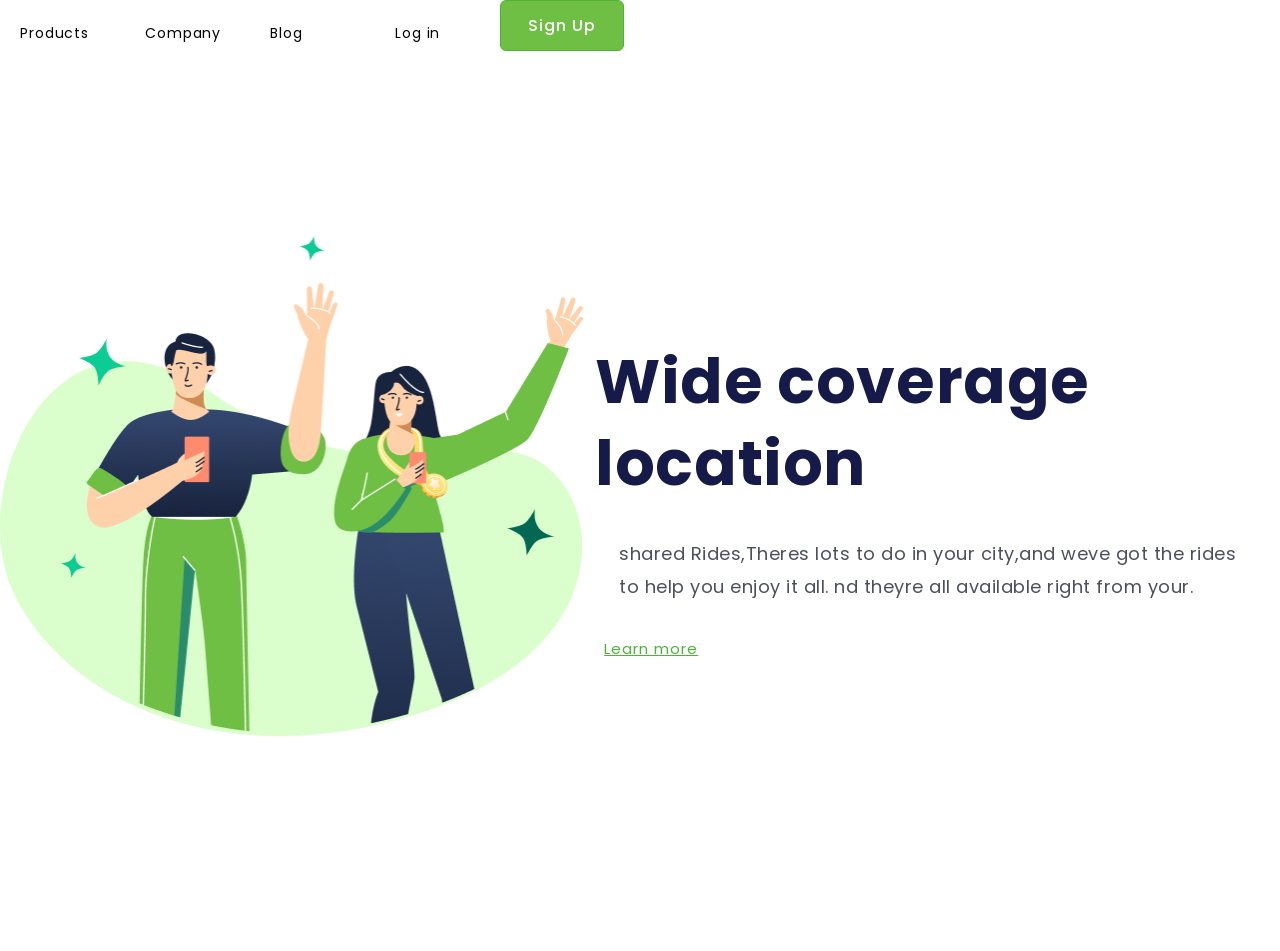
<file: DESAFIOCSS1/index.html>
<!DOCTYPE html>
<html lang="pt-br">

<head>
    <meta charset="UTF-8">
    <link rel="stylesheet" href="style.css">
    <title>DESAFIO CSS</title>
    <link rel="preconnect" href="https://fonts.googleapis.com">
    <link rel="preconnect" href="https://fonts.gstatic.com" crossorigin>
    <link
        href="https://fonts.googleapis.com/css2?family=Poppins:ital,wght@0,100;0,200;0,300;0,400;0,500;0,600;0,700;0,800;0,900;1,100;1,200;1,300;1,400;1,500;1,600;1,700;1,800;1,900&display=swap"
        rel="stylesheet">
</head>

<body>


    <header>
        <a class="link-header">Products</a>
        <a class="link-header">Company</a>
        <a class="link-header">Blog</a>
        <a class="link-header">Log in</a>
        <button class="button-header">Sign Up</button>
    </header>


    <main>

        <img src="./imgcssestd.png" alt="wide-coverage" class="logo-image">

        <section>
            <h1 class="titulo"> Wide coverage location</h1>

            <p class="paragrafo"> shared Rides,Theres lots to do in your city,and weve got the rides to help you enjoy it all.
                nd theyre all available right from your.
            </p>

            <button class="button-main">Learn more</button>
        </section>

    </main>

</body>

</html
</file>
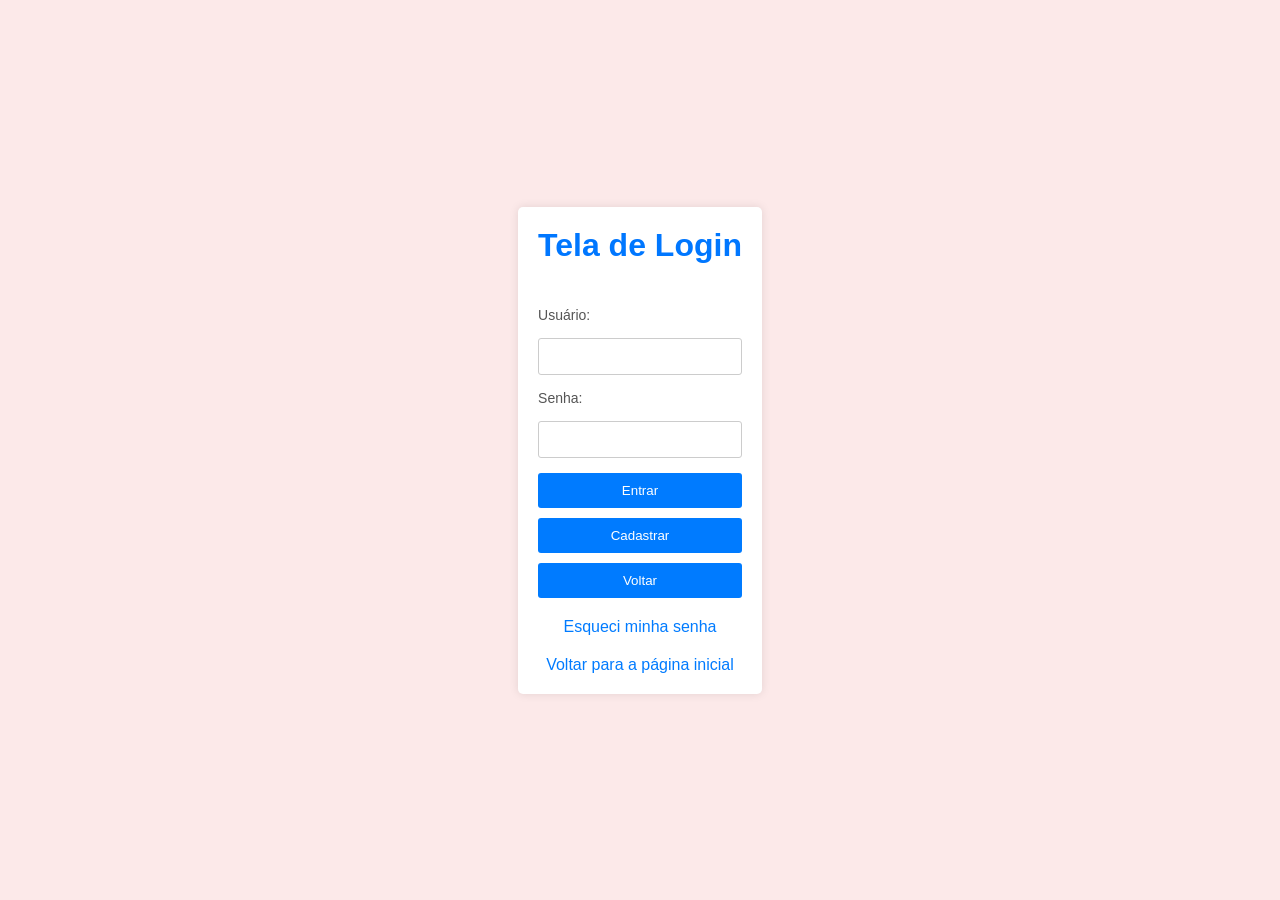
<file: LOGIN/index.html>
<!DOCTYPE html>
<html lang="pt-br">

<head>
    <meta charset="UTF-8">
    <meta name="viewport" content="width=device-width, initial-scale=1.0">
    <link rel="stylesheet" href="style.css">
    <title>Tela de Login</title>
</head>

<body>
    <form>
        <h1>Tela de Login</h1>
        <label for="username">Usuário:</label>
        <input type="text" id="username" name="username" required>
        <label for="password">Senha:</label>
        <input type="password" id="password" name="password" required>
        <button type="submit">Entrar</button>
        <button type="button" onclick="window.location.href='cadastro.html'">Cadastrar</button>
        <button type="button" onclick="window.location.href='index.html'">Voltar</button>
        <a href="esqueci.html">Esqueci minha senha</a>
        <a href="index.html">Voltar para a página inicial</a>

    </form>



</body>

</html>
</file>
<file: DESAFIOCSS1/style.css>
* {
    
    padding: 0;
    margin: 0;
    box-sizing: border-box;
    width: 1, 440px;
    height: 1, 024px;
    font-family: "Poppins", sans-serif;
}

header {
    display: flex;
    justify-content: left;
    align-items: center;
    gap: 18px;
}

.link-header {
    width: 87px;
    height: 20px;
    margin: 10px;
    padding: 10px;
    cursor: pointer;
    font-weight: 400px;
    font-size: 14px;
    line-height: 100%;
    letter-spacing: 0.88px;

}

.button-header {
    background: #6FBF44;
    border: 1px solid #4CB538;
    width: 124px;
    height: 51px;
    opacity: 1px;
    border-radius: 6px;
    border-width: 1px;
    cursor: pointer;
    font-weight: 500;
    font-size: 16px;
    line-height: 24px;
    letter-spacing: 1px;
    color: white
}


main {
    min-height: 100vh;
    display: flex;
    justify-content: center;
    align-items: center;
}

.logo-image {
    margin:163px 0 0 123px;
    width: 595.18px;
    height: 500px;
    display: block;
    margin: 0 auto 30px;
    max-width: 100%;

}


section {
    max-width: 900px;
    text-align: center;
    display: flex;
    flex-direction: column;
    align-items: flex-start;
    text-align: left;
    gap: 20px;
}

section p {
    font-weight: 400px;
    font-size: 18px;
    line-height: 33px;
    letter-spacing: 0.5px;
    color: #4B505A;
    padding: 12px 24px;
    border-radius: 6px;
    border: 2px;
    background: transparent;
    cursor: pointer;
}

.button-main {
    width: 124px;
    height: 51px;
    opacity: 1px;
    top: 32px;
    left: 420px;

}

.titulo {
    font: 42px;
    font-weight: 700px;
    font-size: 62px;
    line-height: 82px;
    letter-spacing: 0.6px;
    Width: 582px;
    Height: 164px;
    Top: 342px;
    Left: 890px;
    color: #161A49;
    ;

}




.button-header {
    background: #6FBF44;
    border: 1px solid #4CB538;
    width: 124px;
    height: 51px;
    opacity: 1px;
    border-radius: 6px;
    border-width: 1px;
    cursor: pointer;
}

.button-main {
    background-color: transparent;
    color: #4CB538;
    text-decoration: underline;
    cursor: pointer;
    border-radius: 20px;
    border-width: 0;
    width: 112px;
    height: 27px;
    font-size: 15px;
    line-height: 100%;
    letter-spacing: 1px;



}
</file>
<file: LOGIN/style.css>
* {


    box-sizing: border-box;
    margin: 0;
    padding: 0;
    font-family: Arial, sans-serif;
    
}

body {

    background-color: #fce9e9;
    display: flex;
    justify-content: center;
    align-items: center;
    height: 100vh
}

h1 {
    color:  #0077ff;
    margin-bottom: 20px;
    height: 50px;
    align-self: start;
    text-align: center;
}

form {
    background-color: #fff;
    padding: 20px;
    border-radius: 5px;
    box-shadow: 0 0 10px rgba(0, 0, 0, 0.1);
    display: flex;
    flex-direction: column;
    align-items: center;
    gap: 10px;
}

label {
    font-size: 14px;
    color: #555;
    align-self: start;
    
    
}

input {
    width: 100%;
    padding: 10px;
    margin: 5px 0;
    border: 1px solid #ccc;
    border-radius: 3px;
}

button {
    width: 100%;
    padding: 10px;
    background-color: #007BFF;
    color: white;
    border: none;
    border-radius: 3px;
    cursor: pointer;
}

button:hover {
    background-color: #0056b3;
}

a {
    color: #007BFF;
    text-decoration: none;
    margin-top: 10px;
}   
a:hover {
    text-decoration: underline;
}
</file>
